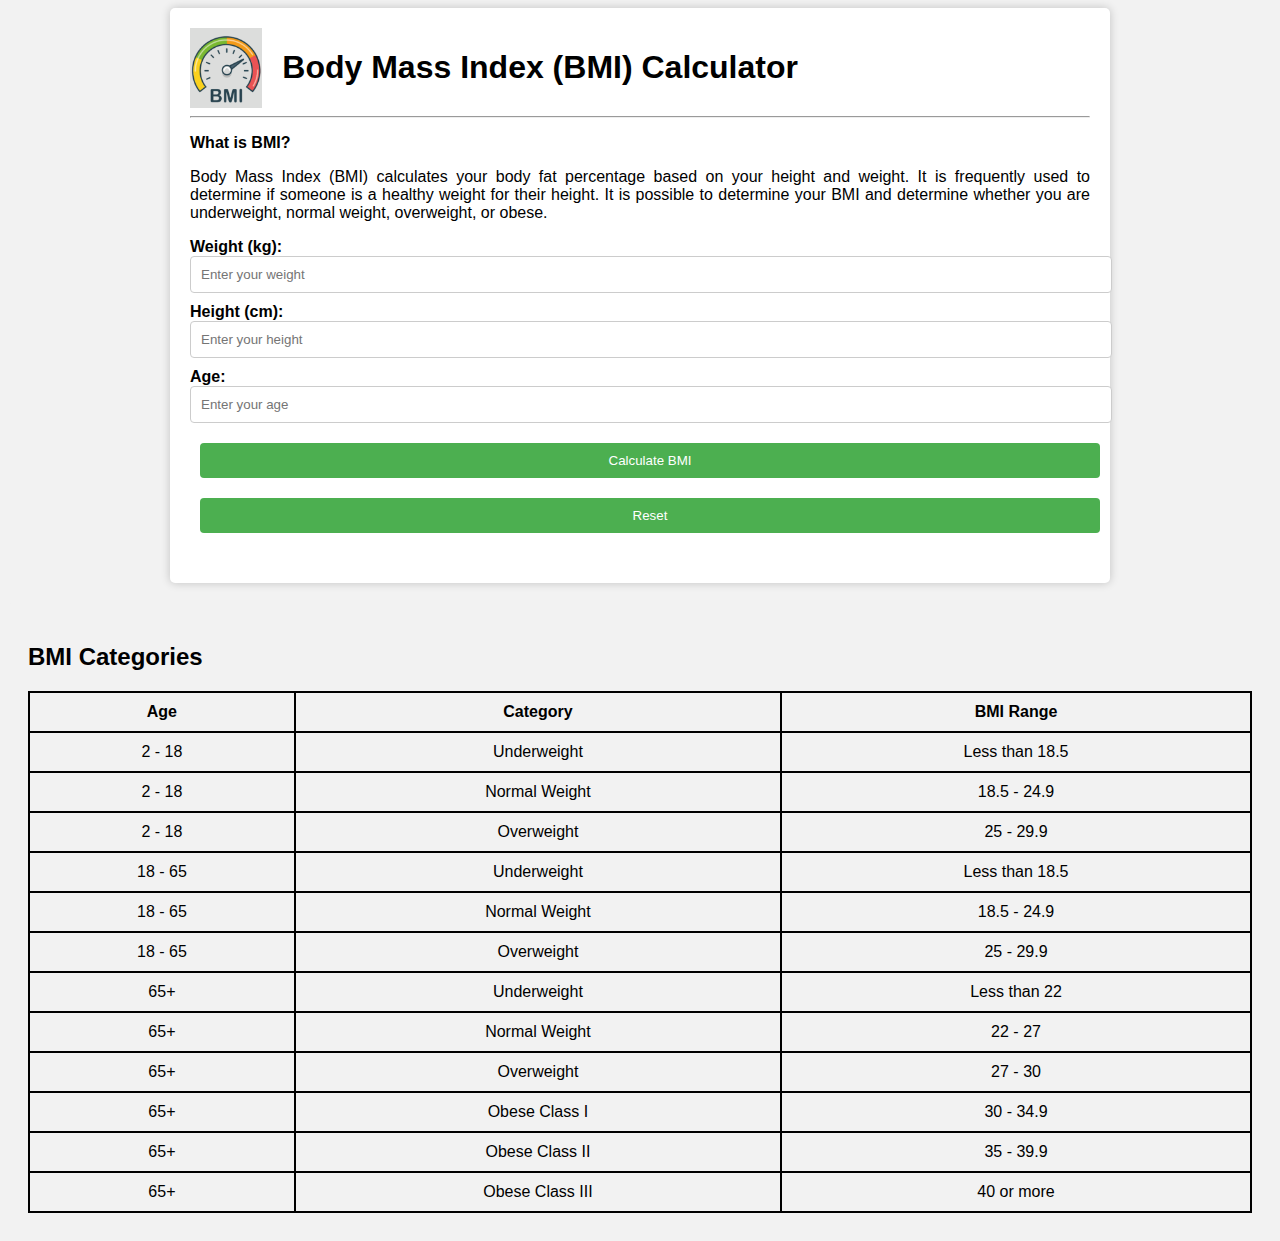
<file: index.html>
<!DOCTYPE html>
<html lang="en">
<head>
    <meta charset="UTF-8">
    <meta name="viewport" content="width=device-width, initial-scale=1.0">
    <title>BMI Calculator</title>
    <link rel="stylesheet" href="style.css">
    <script src="script.js" defer></script>
</head>
<body>
    <div class="container">
        <div class="header">
            <img src="bmi.png" alt="Logo" class="logo">
            <h1>Body Mass Index (BMI) Calculator</h1>
        </div>
        <hr>
        <p><strong>What is BMI?</strong></p>
        <p align ="justify"> Body Mass Index (BMI) calculates your body fat percentage based on your height and weight. It is frequently used to determine if someone is a healthy weight for their height. It is possible to determine your BMI and determine whether you are underweight, normal weight, overweight, or obese.</p>
        <label for="weight">Weight (kg):</label>
        <input type="number" id="weight" placeholder="Enter your weight">
        <label for="height">Height (cm):</label>
        <input type="number" id="height" placeholder="Enter your height">
        <label for="age">Age:</label>
        <input type="number" id="age" placeholder="Enter your age">
        <button onclick="calculateBMI()">Calculate BMI</button>
        <button onclick="resetForm()">Reset</button>
        <div id="result" class="result"></div>
    </div>
    <div class="bmi-category" id="bmi-category">
        <h2>BMI Categories</h2>
        <table>
            <tr>
                <th>Age</th>
                <th>Category</th>
                <th>BMI Range</th>
            </tr>
            <tr>
                <td>2 - 18</td>
                <td>Underweight</td>
                <td>Less than 18.5</td>
            </tr>
            <tr>
                <td>2 - 18</td>
                <td>Normal Weight</td>
                <td>18.5 - 24.9</td>
            </tr>
            <tr>
                <td>2 - 18</td>
                <td>Overweight</td>
                <td>25 - 29.9</td>
            </tr>
            <tr>
                <td>18 - 65</td>
                <td>Underweight</td>
                <td>Less than 18.5</td>
            </tr>
            <tr>
                <td>18 - 65</td>
                <td>Normal Weight</td>
                <td>18.5 - 24.9</td>
            </tr>
            <tr>
                <td>18 - 65</td>
                <td>Overweight</td>
                <td>25 - 29.9</td>
            </tr>
            <tr>
                <td>65+</td>
                <td>Underweight</td>
                <td>Less than 22</td>
            </tr>
            <tr>
                <td>65+</td>
                <td>Normal Weight</td>
                <td>22 - 27</td>
            </tr>
            <tr>
                <td>65+</td>
                <td>Overweight</td>
                <td>27 - 30</td>
            </tr>
            <tr>
                <td>65+</td>
                <td>Obese Class I</td>
                <td>30 - 34.9</td>
            </tr>
            <tr>
                <td>65+</td>
                <td>Obese Class II</td>
                <td>35 - 39.9</td>
            </tr>
            <tr>
                <td>65+</td>
                <td>Obese Class III</td>
                <td>40 or more</td>
            </tr>
        </table>
    </div>
</body>
</html>
</file>
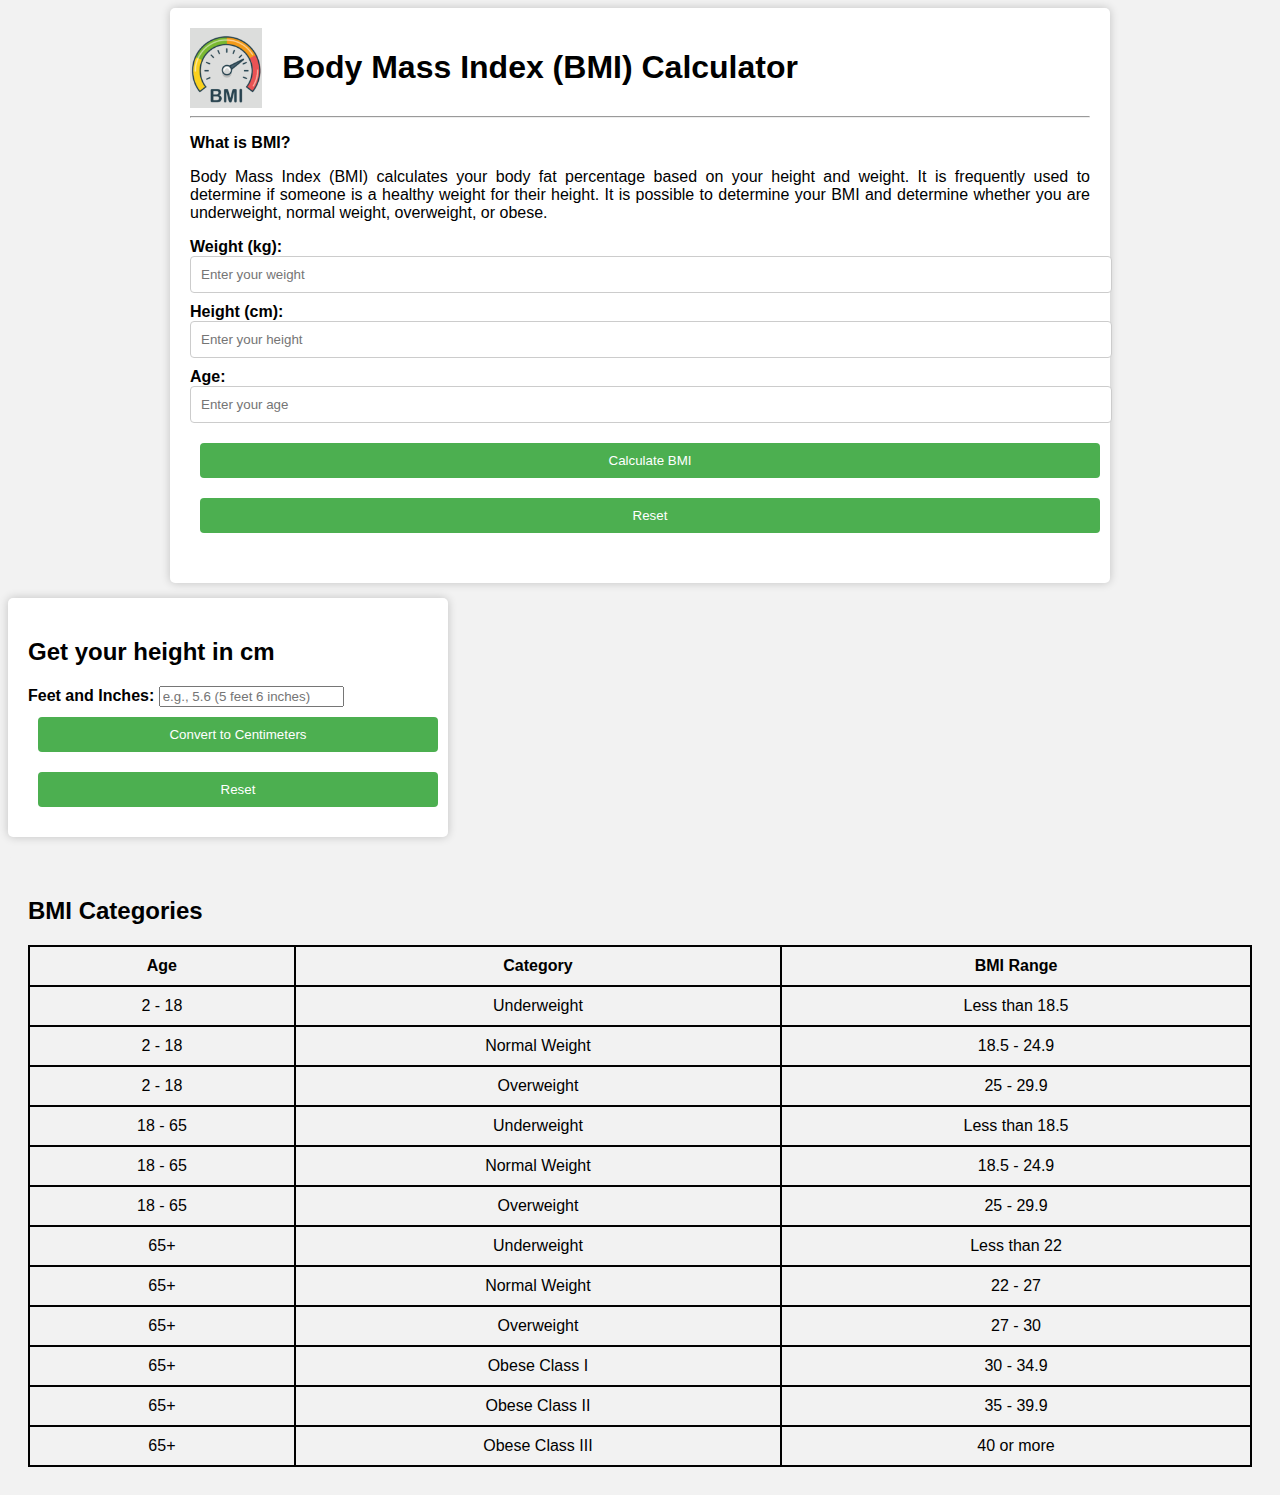
<file: bmi calculator/index.html>
<!DOCTYPE html>
<html lang="en">
<head>
    <meta charset="UTF-8">
    <meta name="viewport" content="width=device-width, initial-scale=1.0">
    <title>BMI Calculator</title>
    <link rel="stylesheet" href="style.css">
    <link rel="stylesheet" href="script.js">
</head>
<body>
    <div class="container">
        <div class="header">
            <img src="bmi.png" alt="Logo" class="logo">
            <h1>Body Mass Index (BMI) Calculator</h1>
        </div>
        <hr>
        <p><strong>What is BMI?</strong></p>
        <p align ="justify"> Body Mass Index (BMI) calculates your body fat percentage based on your height and weight. It is frequently used to determine if someone is a healthy weight for their height. It is possible to determine your BMI and determine whether you are underweight, normal weight, overweight, or obese.</p>
        <label for="weight">Weight (kg):</label>
        <input type="number" id="weight" placeholder="Enter your weight">
        <label for="height">Height (cm):</label>
        <input type="number" id="height" placeholder="Enter your height">
        <label for="age">Age:</label>
        <input type="number" id="age" placeholder="Enter your age">
        <button onclick="calculateBMI()">Calculate BMI</button>
        <button onclick="resetForm()">Reset</button>
        <div id="result" class="result"></div>

    </div>
    <div class="conversion-section">
        <h2>Get your height in cm</h2>
        <label for="feetAndInches">Feet and Inches:</label>
        <input type="text" id="feetAndInches" placeholder="e.g., 5.6 (5 feet 6 inches)">
        <button class="convert-button" onclick="convertFeetAndInchesToCm()">Convert to Centimeters</button>
        <button onclick="resetForm()">Reset</button>
        <div id="conversion-result"></div>
    </div>
    <div class="bmi-category" id="bmi-category">
        <h2>BMI Categories</h2>
        <table>
            <tr>
                <th>Age</th>
                <th>Category</th>
                <th>BMI Range</th>
            </tr>
            <tr>
                <td>2 - 18</td>
                <td>Underweight</td>
                <td>Less than 18.5</td>
            </tr>
            <tr>
                <td>2 - 18</td>
                <td>Normal Weight</td>
                <td>18.5 - 24.9</td>
            </tr>
            <tr>
                <td>2 - 18</td>
                <td>Overweight</td>
                <td>25 - 29.9</td>
            </tr>
            <tr>
                <td>18 - 65</td>
                <td>Underweight</td>
                <td>Less than 18.5</td>
            </tr>
            <tr>
                <td>18 - 65</td>
                <td>Normal Weight</td>
                <td>18.5 - 24.9</td>
            </tr>
            <tr>
                <td>18 - 65</td>
                <td>Overweight</td>
                <td>25 - 29.9</td>
            </tr>
            <tr>
                <td>65+</td>
                <td>Underweight</td>
                <td>Less than 22</td>
            </tr>
            <tr>
                <td>65+</td>
                <td>Normal Weight</td>
                <td>22 - 27</td>
            </tr>
            <tr>
                <td>65+</td>
                <td>Overweight</td>
                <td>27 - 30</td>
            </tr>
            <tr>
                <td>65+</td>
                <td>Obese Class I</td>
                <td>30 - 34.9</td>
            </tr>
            <tr>
                <td>65+</td>
                <td>Obese Class II</td>
                <td>35 - 39.9</td>
            </tr>
            <tr>
                <td>65+</td>
                <td>Obese Class III</td>
                <td>40 or more</td>
            </tr>
        </table>
    </div>
</body>
</html>
</file>
<file: style.css>
body {
    font-family: Arial, sans-serif;
    background-color: #f2f2f2;
}

.container {
    max-width: 900px;
    margin: 0 auto;
    padding: 20px;
    background-color: #fff;
    box-shadow: 0 0 10px rgba(0, 0, 0, 0.2);
    border-radius: 5px;
}

.header {
    display: flex;
    align-items: center;
    flex-wrap: wrap;
}

.logo {
    max-width: 80px;
    max-height: 80px;
    margin-right: 20px;
}

h1 {
    text-align: center;
    
}

label {
    font-weight: bold;
}

input[type="number"] {
    width: 100%;
    padding: 10px;
    margin-bottom: 10px;
    border: 1px solid #ccc;
    border-radius: 4px;
}

button {
    background-color: #4CAF50;
    color: white;
    padding: 10px 10px;
    border: none;
    border-radius: 4px;
    cursor: pointer;
    width: 100%;
    margin: 10px 10px;
    transition: background-color 0.3s;
}

button:hover {
    background-color: #d95521;
}

#result {
    text-align: center;
    margin-top: 20px;
    font-weight: bold;
}

.bmi-category {
    background-color: #f2f2f2;
    padding: 20px;
    margin-top: 20px;
    border-radius: 5px;
}

table {
    width: 100%;
}

table, th, td {
    border: 2px solid black;
    border-collapse: collapse;
}

th, td {
    padding: 10px;
    text-align: center;
}

.conversion-section {
    max-width: 400px;
    margin-top: 15px;
    padding: 20px;
    background-color: #fff;
    box-shadow: 0 0 10px rgba(0, 0, 0, 0.2);
    border-radius: 5px;
}

.convert-button {
    background-color: #4CAF50;
    color: white;
    padding: 10px 15px;
    border: none;
    border-radius: 4px;
    cursor: pointer;
    width: 100%;
    margin: 10px 0;
    transition: background-color 0.3s;
}

.convert-button:hover {
    background-color: #d95521;
}

.conversion-section button {
    margin: 10px 10px;
    padding: 10px 10px;
}

@media (max-width: 600px) {
    .container {
        padding: 10px;
    }

    .header {
        flex-direction: column;
        align-items: flex-start;
    }

    .logo {
        margin: 0 auto 10px auto;
    }

    h1 {
        text-align: center;
    }

    button, .convert-button {
        width: 100%;
    }
}
</file>
<file: bmi calculator/style.css>
body {
    font-family: Arial, sans-serif;
    background-color: #f2f2f2;
}

.container {
    max-width: 900px;
    margin: 0 auto;
    padding: 20px;
    background-color: #fff;
    box-shadow: 0 0 10px rgba(0, 0, 0, 0.2);
    border-radius: 5px;
}

.header {
    display: flex;
    align-items: center;
    flex-wrap: wrap;
}

.logo {
    max-width: 80px;
    max-height: 80px;
    margin-right: 20px;
}

h1 {
    text-align: center;
    
}

label {
    font-weight: bold;
}

input[type="number"] {
    width: 100%;
    padding: 10px;
    margin-bottom: 10px;
    border: 1px solid #ccc;
    border-radius: 4px;
}

button {
    background-color: #4CAF50;
    color: white;
    padding: 10px 10px;
    border: none;
    border-radius: 4px;
    cursor: pointer;
    width: 100%;
    margin: 10px 10px;
    transition: background-color 0.3s;
}

button:hover {
    background-color: #d95521;
}

#result {
    text-align: center;
    margin-top: 20px;
    font-weight: bold;
}

.bmi-category {
    background-color: #f2f2f2;
    padding: 20px;
    margin-top: 20px;
    border-radius: 5px;
}

table {
    width: 100%;
}

table, th, td {
    border: 2px solid black;
    border-collapse: collapse;
}

th, td {
    padding: 10px;
    text-align: center;
}

.conversion-section {
    max-width: 400px;
    margin-top: 15px;
    padding: 20px;
    background-color: #fff;
    box-shadow: 0 0 10px rgba(0, 0, 0, 0.2);
    border-radius: 5px;
}

.convert-button {
    background-color: #4CAF50;
    color: white;
    padding: 10px 15px;
    border: none;
    border-radius: 4px;
    cursor: pointer;
    width: 100%;
    margin: 10px 0;
    transition: background-color 0.3s;
}

.convert-button:hover {
    background-color: #d95521;
}

.conversion-section button {
    margin: 10px 10px;
    padding: 10px 10px;
}

@media (max-width: 600px) {
    .container {
        padding: 10px;
    }

    .header {
        flex-direction: column;
        align-items: flex-start;
    }

    .logo {
        margin: 0 auto 10px auto;
    }

    h1 {
        text-align: center;
    }

    button, .convert-button {
        width: 100%;
    }
}
</file>
